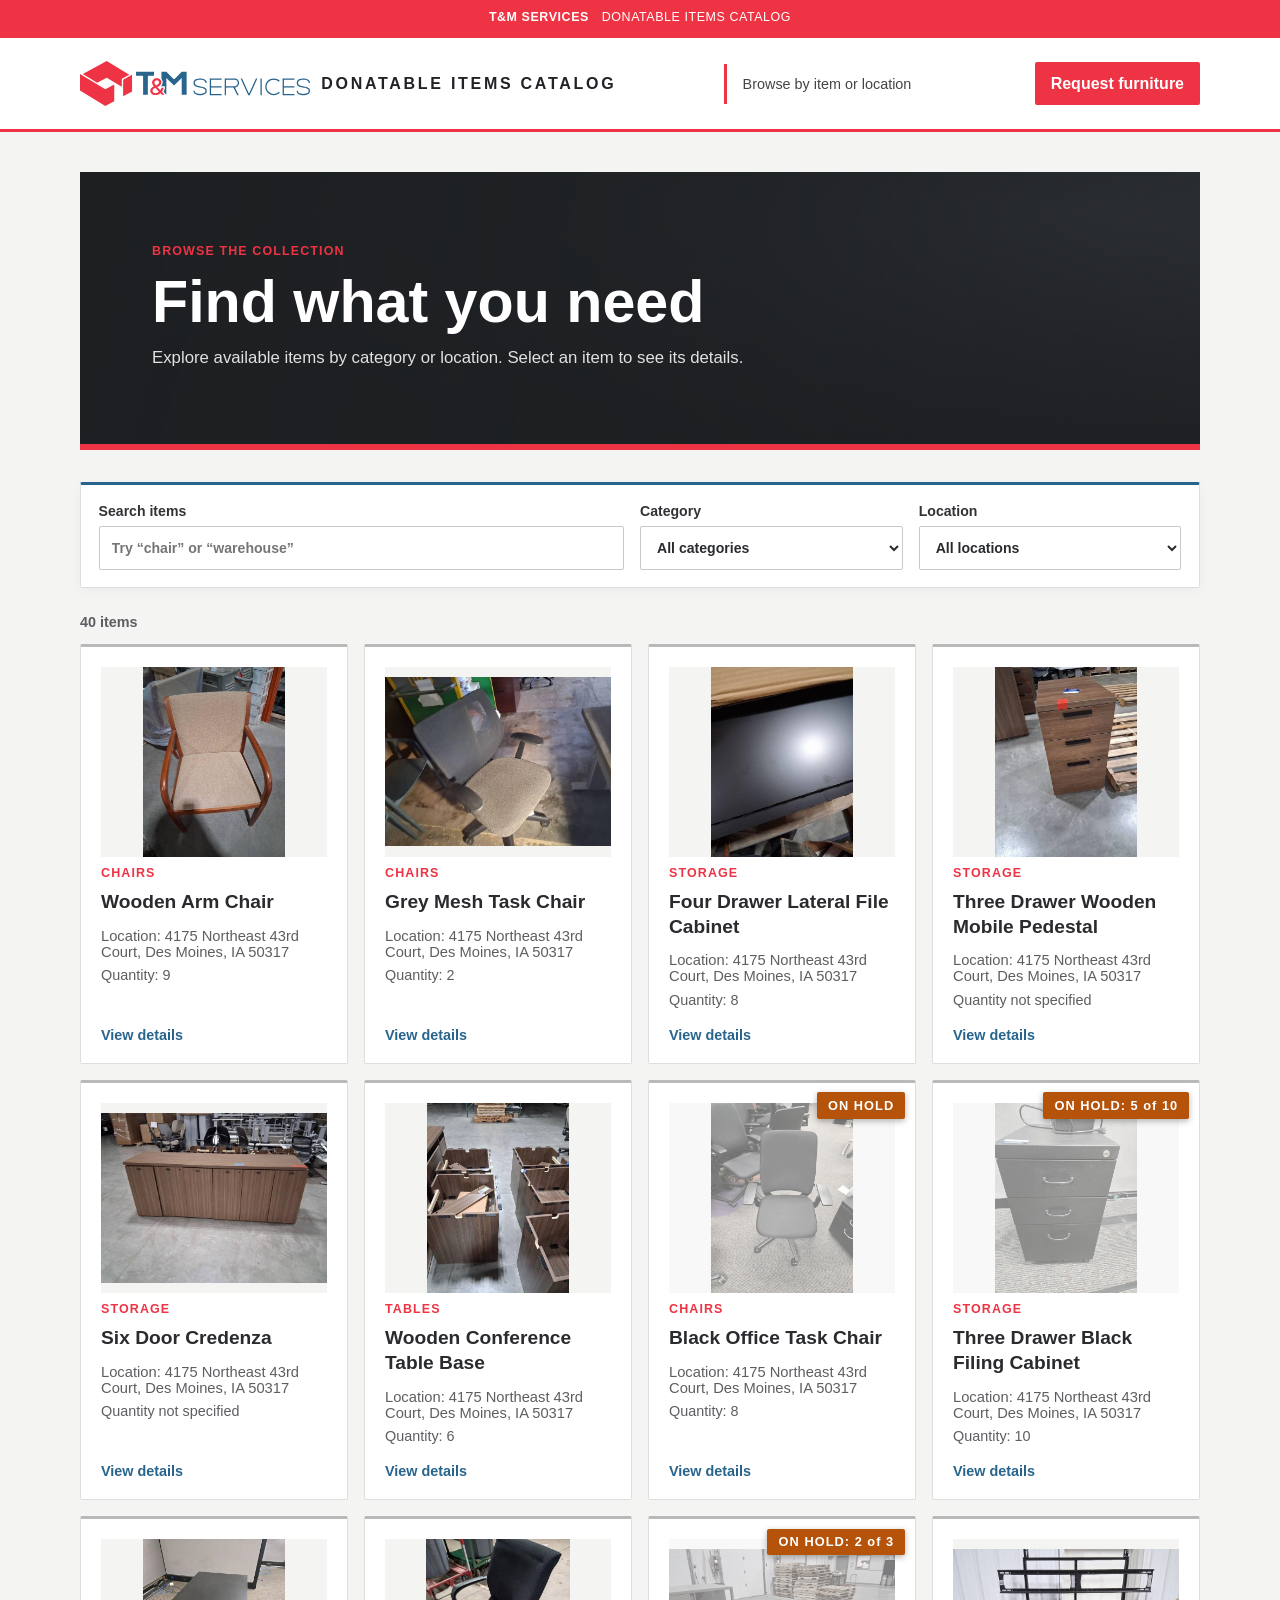
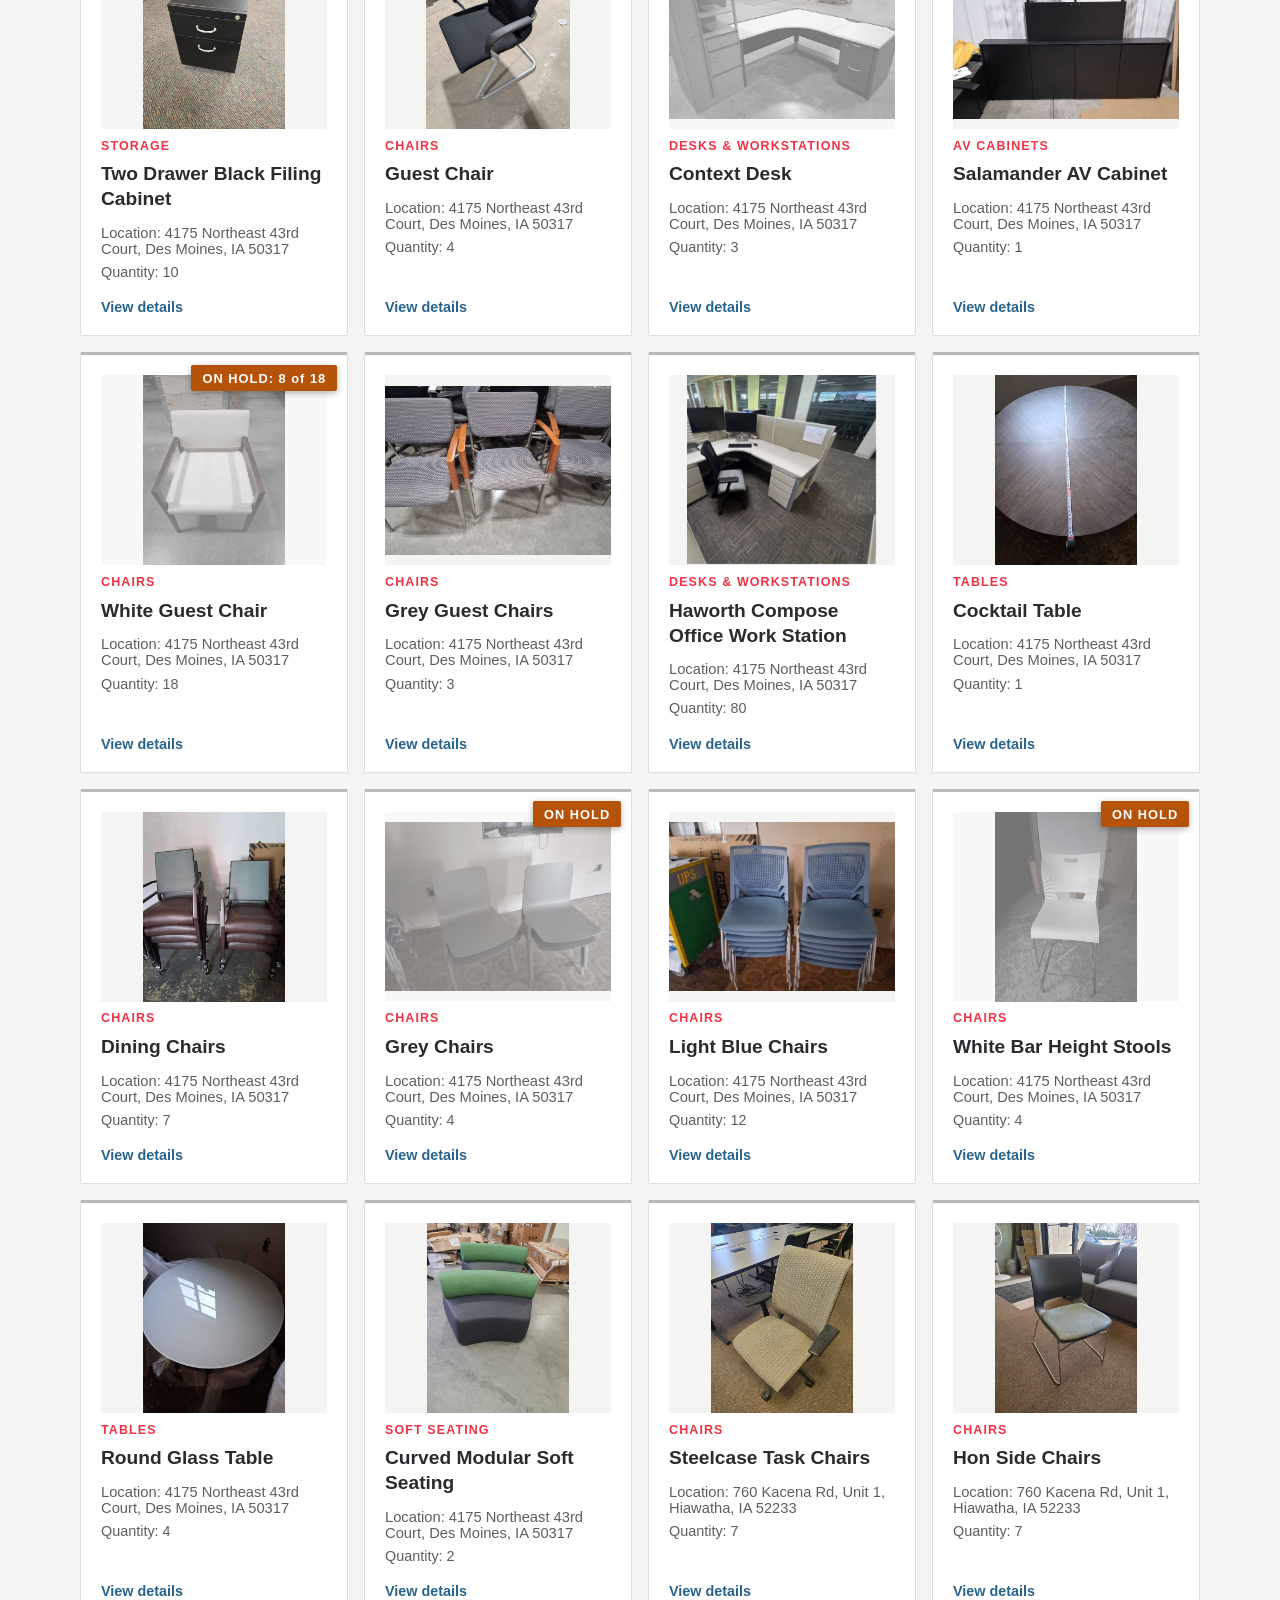
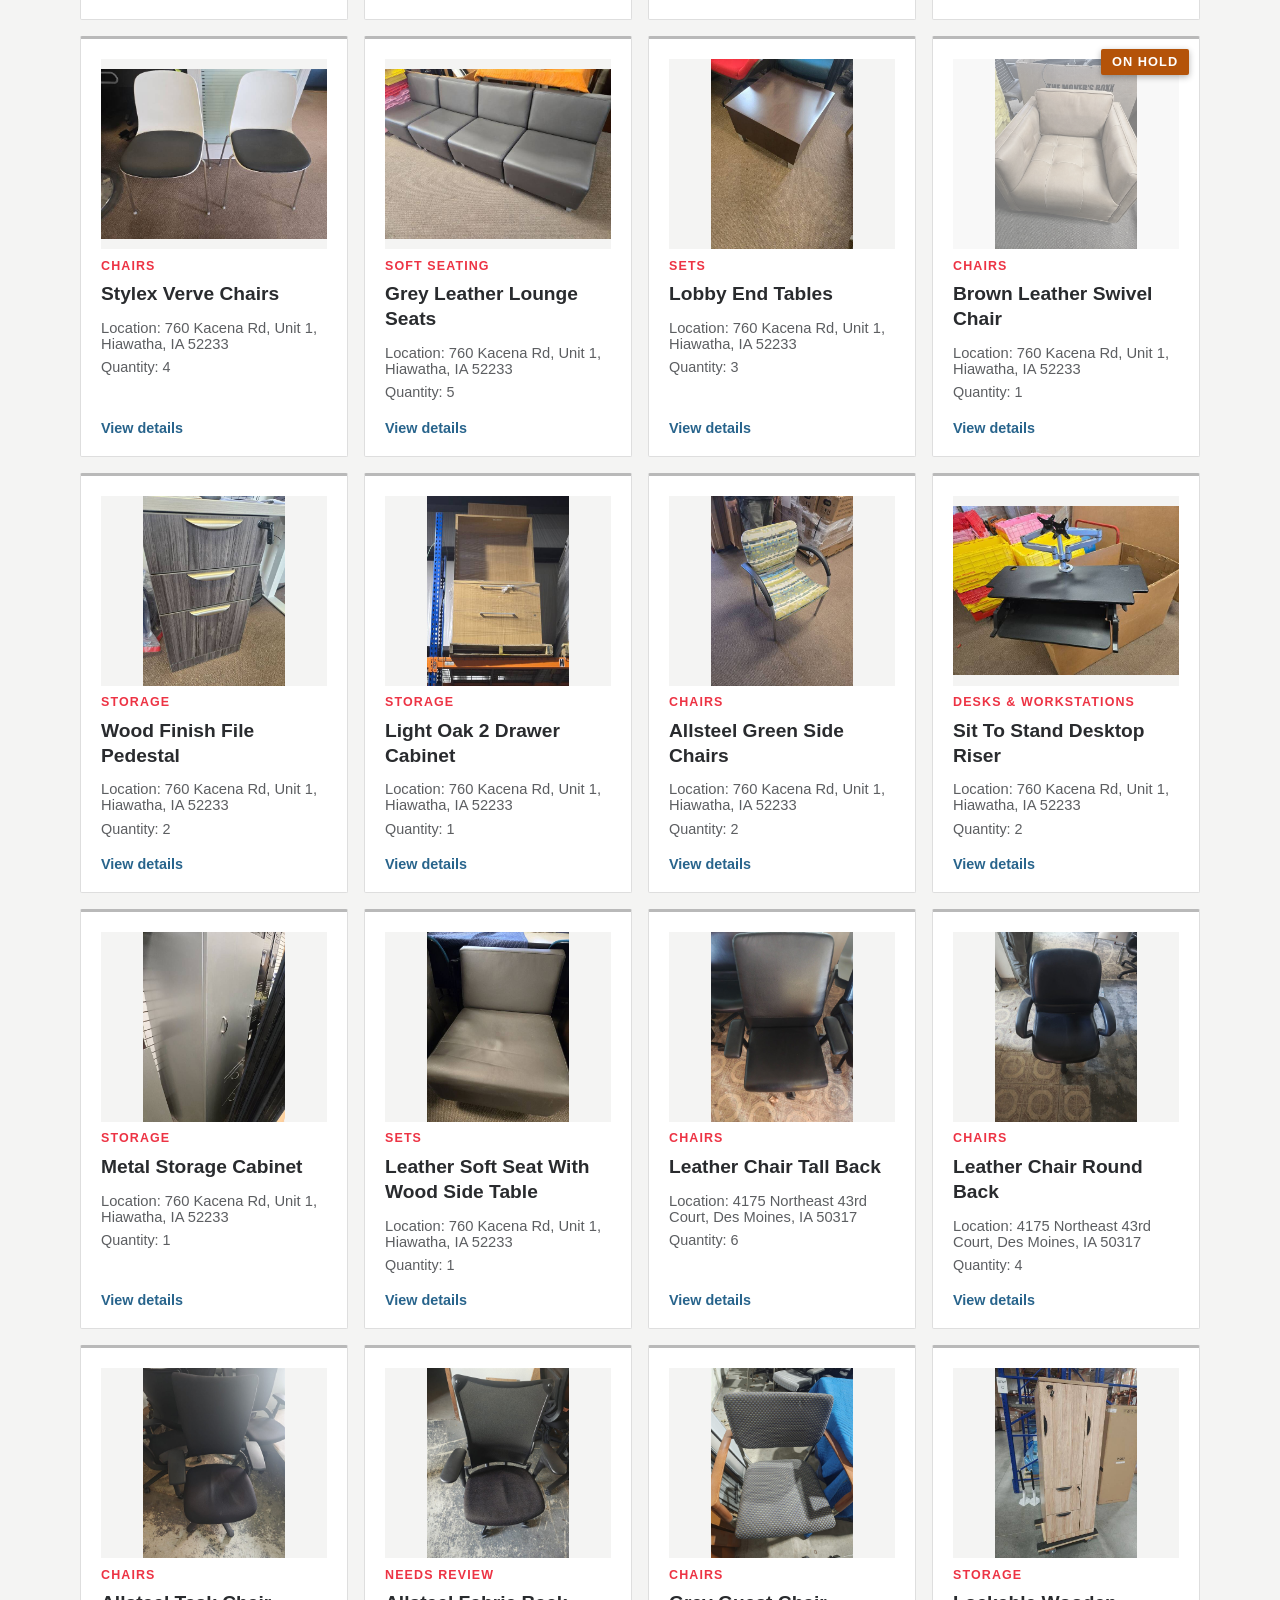
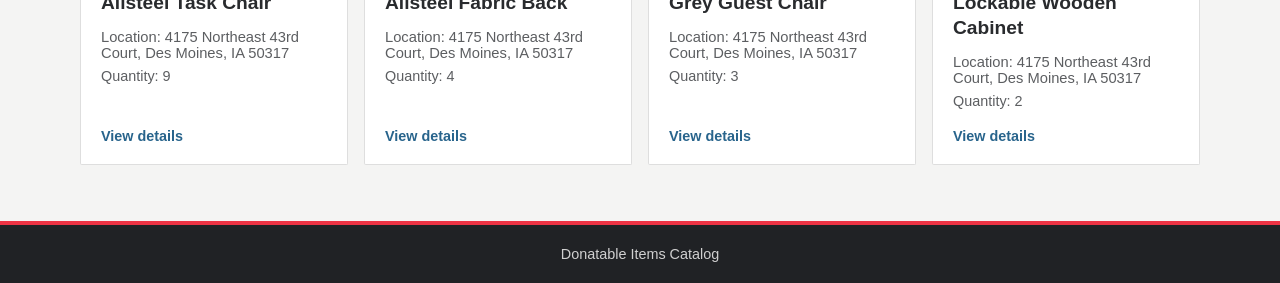
<file: index.html>
<!doctype html>
<html lang="en">
  <head>
    <meta charset="utf-8">
    <meta name="viewport" content="width=device-width, initial-scale=1">
    <meta name="description" content="Browse donatable items by category and location.">
    <title>Donatable Items Catalog</title>
    <link rel="stylesheet" href="styles.css">
    <script src="catalog.js" defer></script>
  </head>
  <body>
    <div class="announcement" aria-label="Catalog notice">T&amp;M SERVICES <span>DONATABLE ITEMS CATALOG</span></div>
    <header class="site-header">
      <a class="brand" href="./" aria-label="T and M Services Donatable Items Catalog">
        <img class="brand-logo" src="images/tm-logo.svg" alt="T&amp;M Services">
        <span class="brand-name">DONATABLE ITEMS CATALOG</span>
      </a>
      <span class="header-note">Browse by item or location</span>
      <a class="header-action" href="request.html">Request furniture</a>
    </header>

    <main class="page">
      <section id="catalog-view" aria-labelledby="page-title">
        <div class="intro">
          <p class="eyebrow">Browse the collection</p>
          <h1 id="page-title">Find what you need</h1>
          <p>Explore available items by category or location. Select an item to see its details.</p>
        </div>

        <div class="filters" aria-label="Catalog filters">
          <label class="search-field">
            <span>Search items</span>
            <input id="search-input" type="search" placeholder="Try “chair” or “warehouse”">
          </label>
          <label>
            <span>Category</span>
            <select id="category-filter">
              <option value="">All categories</option>
            </select>
          </label>
          <label>
            <span>Location</span>
            <select id="location-filter">
              <option value="">All locations</option>
            </select>
          </label>
        </div>

        <p id="result-count" class="result-count" aria-live="polite"></p>
        <div id="item-grid" class="item-grid"></div>
        <p id="empty-state" class="empty-state" hidden>No items match those filters. Try changing your search.</p>
      </section>

      <section id="detail-view" aria-live="polite" hidden></section>
    </main>

    <footer class="site-footer">
      <p>Donatable Items Catalog</p>
    </footer>
  </body>
</html>
</file>
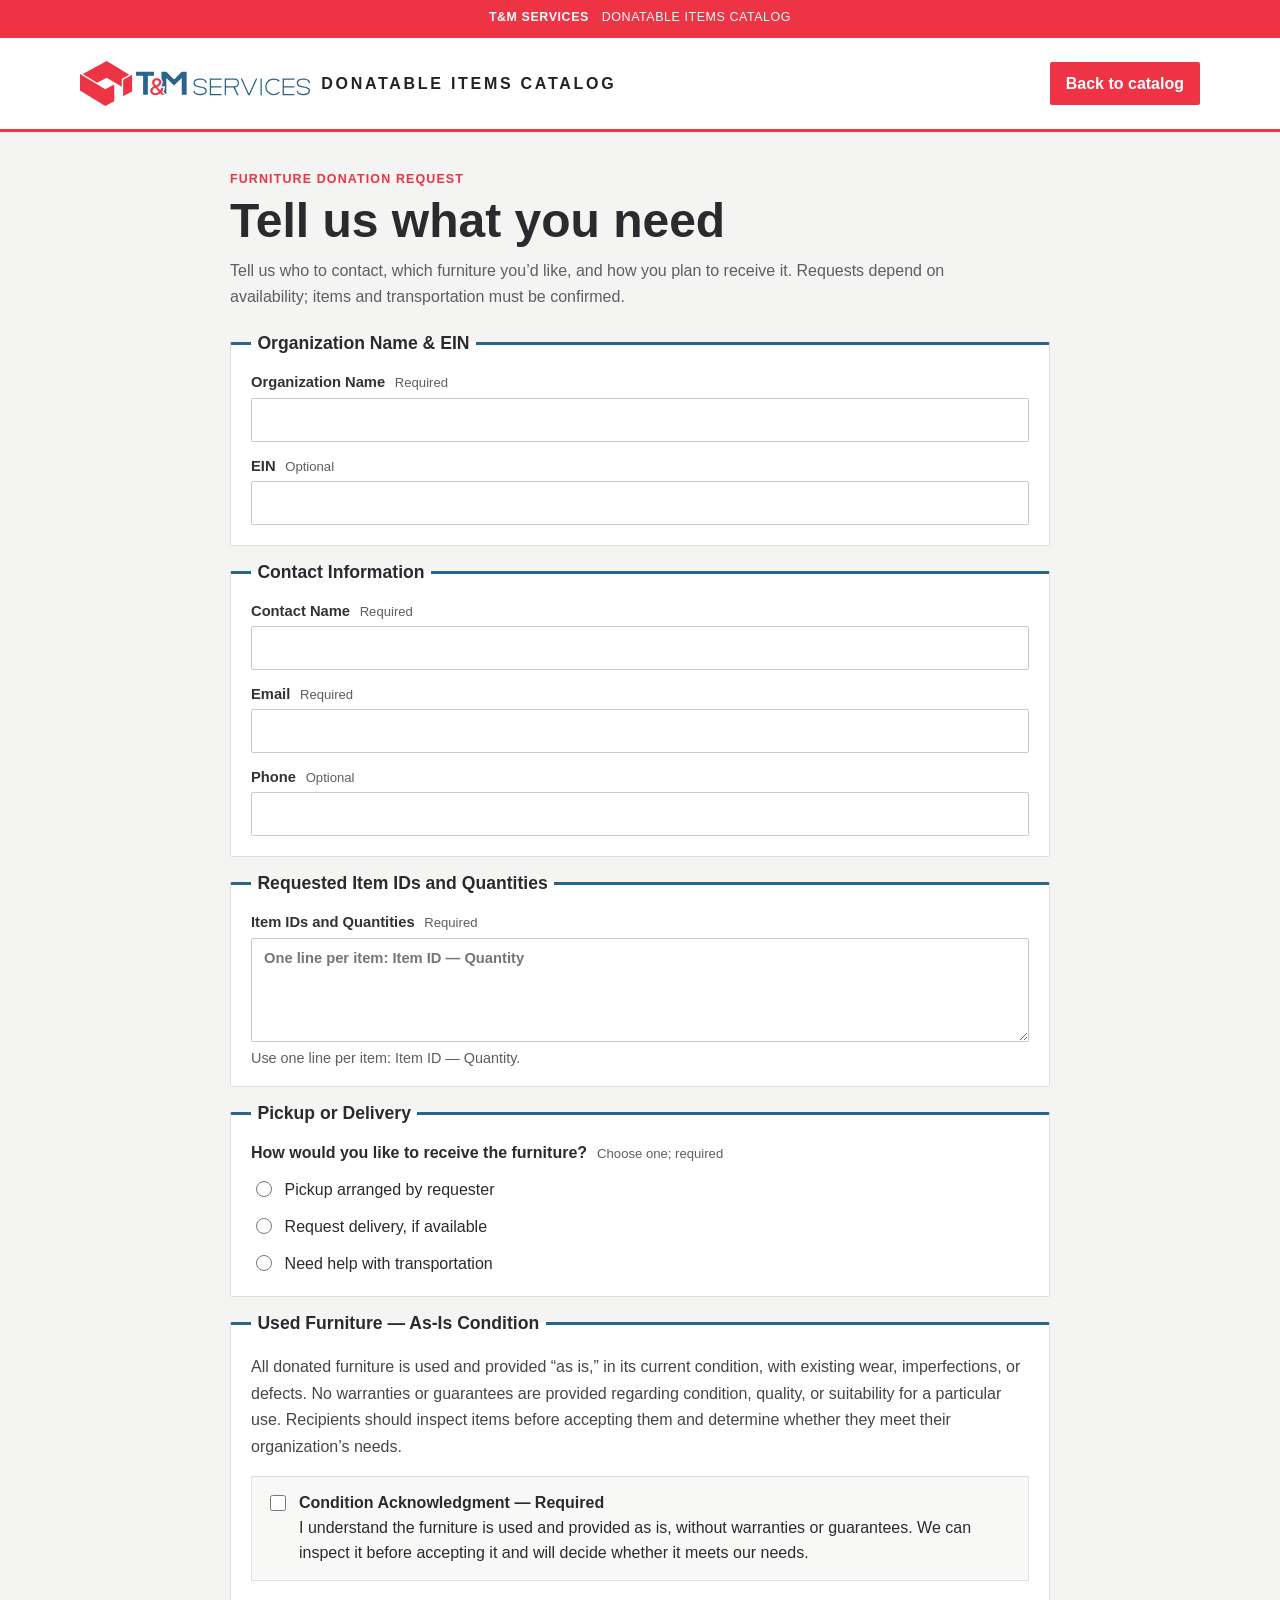
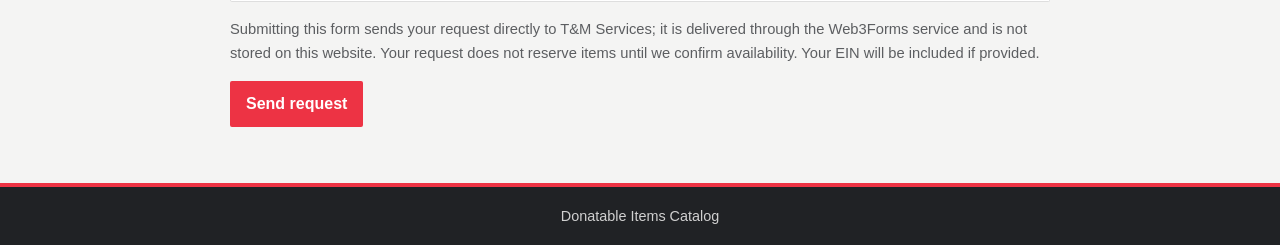
<file: request.html>
<!doctype html>
<html lang="en">
  <head>
    <meta charset="utf-8">
    <meta name="viewport" content="width=device-width, initial-scale=1">
    <meta name="description" content="Request donated furniture from T&M Services.">
    <title>Furniture Donation Request | T&amp;M Services</title>
    <link rel="stylesheet" href="styles.css">
    <script src="request.js" defer></script>
  </head>
  <body>
    <div class="announcement" aria-label="Catalog notice">T&amp;M SERVICES <span>DONATABLE ITEMS CATALOG</span></div>
    <header class="site-header">
      <a class="brand" href="./" aria-label="T and M Services Donatable Items Catalog">
        <img class="brand-logo" src="images/tm-logo.svg" alt="T&amp;M Services">
        <span class="brand-name">DONATABLE ITEMS CATALOG</span>
      </a>
      <a class="header-action" href="./">Back to catalog</a>
    </header>

    <main class="page request-page">
      <div class="request-intro">
        <p class="eyebrow">Furniture donation request</p>
        <h1>Tell us what you need</h1>
        <p>Tell us who to contact, which furniture you’d like, and how you plan to receive it. Requests depend on availability; items and transportation must be confirmed.</p>
      </div>

      <form id="request-form" class="request-form">
        <input type="checkbox" name="botcheck" tabindex="-1" autocomplete="off" style="display:none">
        <fieldset class="form-section">
          <legend>Organization Name &amp; EIN</legend>
          <label>
            <span>Organization Name <span class="required">Required</span></span>
            <input name="organizationName" type="text" autocomplete="organization" required>
          </label>
          <label>
            <span>EIN <span class="optional">Optional</span></span>
            <input name="ein" type="text" autocomplete="off">
          </label>
        </fieldset>

        <fieldset class="form-section">
          <legend>Contact Information</legend>
          <label>
            <span>Contact Name <span class="required">Required</span></span>
            <input name="contactName" type="text" autocomplete="name" required>
          </label>
          <label>
            <span>Email <span class="required">Required</span></span>
            <input name="email" type="email" autocomplete="email" required>
          </label>
          <label>
            <span>Phone <span class="optional">Optional</span></span>
            <input name="phone" type="tel" autocomplete="tel">
          </label>
        </fieldset>

        <fieldset class="form-section">
          <legend>Requested Item IDs and Quantities</legend>
          <label>
            <span>Item IDs and Quantities <span class="required">Required</span></span>
            <textarea name="items" rows="5" placeholder="One line per item: Item ID — Quantity" required></textarea>
          </label>
          <p class="field-help">Use one line per item: Item ID — Quantity.</p>
        </fieldset>

        <fieldset class="form-section">
          <legend>Pickup or Delivery</legend>
          <span class="field-label">How would you like to receive the furniture? <span class="required">Choose one; required</span></span>
          <div class="radio-options">
            <label><input name="receivingMethod" type="radio" value="Pickup arranged by requester" required> Pickup arranged by requester</label>
            <label><input name="receivingMethod" type="radio" value="Request delivery, if available" required> Request delivery, if available</label>
            <label><input name="receivingMethod" type="radio" value="Need help with transportation" required> Need help with transportation</label>
          </div>
          <label id="pickup-dates-field" hidden>
            <span>Preferred pickup dates <span class="optional">If picking up</span></span>
            <textarea name="preferredDates" rows="3" placeholder="List a date range and any preferred times."></textarea>
          </label>
          <label id="delivery-address-field" hidden>
            <span>Delivery address <span class="optional">If requesting delivery</span></span>
            <textarea name="deliveryAddress" rows="3" placeholder="Include any stairs or access restrictions. Delivery is not guaranteed."></textarea>
          </label>
        </fieldset>

        <fieldset class="form-section condition-section">
          <legend>Used Furniture — As-Is Condition</legend>
          <p>All donated furniture is used and provided “as is,” in its current condition, with existing wear, imperfections, or defects. No warranties or guarantees are provided regarding condition, quality, or suitability for a particular use. Recipients should inspect items before accepting them and determine whether they meet their organization’s needs.</p>
          <label class="checkbox-option">
            <input name="conditionAcknowledgment" type="checkbox" required>
            <span><strong>Condition Acknowledgment — Required</strong><br>I understand the furniture is used and provided as is, without warranties or guarantees. We can inspect it before accepting it and will decide whether it meets our needs.</span>
          </label>
        </fieldset>

        <p class="email-notice">Submitting this form sends your request directly to T&amp;M Services; it is delivered through the Web3Forms service and is not stored on this website. Your request does not reserve items until we confirm availability. Your EIN will be included if provided.</p>
        <button class="submit-button" type="submit">Send request</button>
        <p id="submission-message" class="submission-message" role="status" aria-live="polite" hidden></p>
      </form>
    </main>

    <footer class="site-footer">
      <p>Donatable Items Catalog</p>
    </footer>
  </body>
</html>
</file>
<file: styles.css>
:root {
  color-scheme: light;
  font-family: Arial, Helvetica, sans-serif;
  color: #292b2e;
  background: #f4f4f3;
  font-synthesis: none;
  text-rendering: optimizeLegibility;
  --tm-red: #ed3344;
  --tm-blue: #28648c;
  --tm-charcoal: #202225;
}

* {
  box-sizing: border-box;
}

body {
  min-width: 320px;
  min-height: 100vh;
  margin: 0;
}

a {
  color: inherit;
}

.announcement {
  min-height: 38px;
  padding: 0.65rem 1rem;
  color: #fff;
  background: var(--tm-red);
  font-size: 0.78rem;
  font-weight: 800;
  letter-spacing: 0.045em;
  text-align: center;
}

.announcement span {
  margin-left: 0.55rem;
  font-weight: 500;
}

.site-header {
  display: flex;
  min-height: 94px;
  align-items: center;
  justify-content: space-between;
  gap: 1.5rem;
  padding: 1.4rem max(1.25rem, calc((100% - 1120px) / 2));
  color: var(--tm-charcoal);
  background: #fff;
  border-bottom: 3px solid var(--tm-red);
}

.brand {
  display: inline-flex;
  align-items: center;
  gap: 0.7rem;
  text-decoration: none;
}

.brand-logo {
  display: block;
  width: clamp(150px, 22vw, 230px);
  height: auto;
}

.brand-mark {
  color: #fff;
  font-size: 1.75rem;
  font-weight: 900;
  letter-spacing: -0.1em;
}

.brand-name {
  display: grid;
  gap: 0.22rem;
  font-size: 1rem;
  font-weight: 700;
  letter-spacing: 0.17em;
}

.brand-name small {
  color: #5a5d62;
  font-size: 0.59rem;
  letter-spacing: 0.1em;
}

.header-note {
  padding: 0.75rem 1rem;
  border-left: 3px solid var(--tm-red);
  color: #444;
  font-size: 0.9rem;
}

.header-action,
.submit-button {
  display: inline-block;
  padding: 0.8rem 1rem;
  border: 0;
  border-radius: 2px;
  color: #fff;
  background: var(--tm-red);
  font: inherit;
  font-weight: 700;
  text-align: center;
  text-decoration: none;
  cursor: pointer;
}

.header-action:hover,
.submit-button:hover {
  background: #c92434;
}

.header-action:focus-visible,
.submit-button:focus-visible,
.request-form input:focus-visible,
.request-form textarea:focus-visible {
  outline: 3px solid #65a2cb;
  outline-offset: 2px;
}

.page {
  width: min(1120px, calc(100% - 2.5rem));
  min-height: calc(100vh - 210px);
  margin: 0 auto;
  padding: 2.5rem 0 3.5rem;
}

.intro {
  position: relative;
  overflow: hidden;
  max-width: none;
  margin-bottom: 2rem;
  padding: clamp(2rem, 6vw, 4.5rem);
  border-bottom: 6px solid var(--tm-red);
  color: #fff;
  background:
    linear-gradient(105deg, rgb(29 31 34 / 97%) 0%, rgb(29 31 34 / 91%) 55%, rgb(29 31 34 / 76%) 100%),
    radial-gradient(ellipse at 90% 15%, #59636b 0, #34383c 44%, #202225 75%);
}

.eyebrow,
.item-category {
  color: var(--tm-red);
  font-size: 0.78rem;
  font-weight: 700;
  letter-spacing: 0.09em;
  text-transform: uppercase;
}

.intro .eyebrow {
  margin: 0 0 0.8rem;
}

h1 {
  margin: 0;
  font-size: clamp(2.2rem, 5vw, 3.7rem);
  font-weight: 800;
  line-height: 1.04;
}

.intro > p:last-child {
  margin: 0.8rem 0 0;
  color: #e1e1e1;
  font-size: 1.05rem;
  line-height: 1.6;
}

.filters {
  display: grid;
  grid-template-columns: minmax(220px, 2fr) minmax(180px, 1fr) minmax(180px, 1fr);
  gap: 1rem;
  padding: 1.1rem;
  border: 1px solid #dedede;
  border-top: 3px solid var(--tm-blue);
  border-radius: 2px;
  background: #fff;
  box-shadow: 0 3px 12px rgb(0 0 0 / 4%);
}

.filters label {
  display: grid;
  gap: 0.45rem;
  color: #303236;
  font-size: 0.88rem;
  font-weight: 600;
}

.filters input,
.filters select {
  width: 100%;
  min-height: 44px;
  padding: 0.65rem 0.75rem;
  border: 1px solid #c9c9c9;
  border-radius: 2px;
  color: #292b2e;
  background: #fff;
  font: inherit;
}

.filters input:focus,
.filters select:focus,
.item-card:focus-visible,
.back-link:focus-visible {
  outline: 3px solid var(--tm-blue);
  outline-offset: 2px;
}

.result-count {
  margin: 1.6rem 0 0.85rem;
  color: #5c5e61;
  font-size: 0.9rem;
  font-weight: 600;
}

.item-grid {
  display: grid;
  grid-template-columns: repeat(auto-fit, minmax(235px, 1fr));
  gap: 1rem;
}

.item-card {
  display: flex;
  min-height: 190px;
  flex-direction: column;
  align-items: flex-start;
  padding: 1.25rem;
  border: 1px solid #dedede;
  border-top: 3px solid #b9b9b9;
  border-radius: 2px;
  background: #fff;
  text-decoration: none;
  transition: border-color 140ms ease, transform 140ms ease, box-shadow 140ms ease;
}

.item-card:hover {
  transform: translateY(-2px);
  border-top-color: var(--tm-red);
  box-shadow: 0 8px 20px rgb(0 0 0 / 10%);
}

.item-card h2 {
  margin: 0.6rem 0 0.8rem;
  font-size: 1.2rem;
  line-height: 1.3;
}

.item-location {
  margin: 0;
  color: #5c5e61;
  font-size: 0.92rem;
}

.item-image {
  order: -1;
  width: 100%;
  height: 190px;
  margin-bottom: 0.6rem;
  background: #f4f4f3;
  object-fit: contain;
}

.item-quantity {
  margin: 0.45rem 0 0;
  color: #5c5e61;
  font-size: 0.9rem;
}

.item-action {
  margin-top: auto;
  padding-top: 1.2rem;
  color: var(--tm-blue);
  font-size: 0.9rem;
  font-weight: 700;
}

.empty-state {
  padding: 2rem;
  border: 1px dashed #b7b7b7;
  color: #5c5e61;
  text-align: center;
}

.back-link {
  display: inline-block;
  margin-bottom: 2rem;
  color: var(--tm-blue);
  font-weight: 700;
  text-decoration: none;
}

.back-link:hover {
  text-decoration: underline;
}

.detail-panel {
  max-width: 720px;
  padding: clamp(1.5rem, 5vw, 3rem);
  border: 1px solid #dedede;
  border-top: 5px solid var(--tm-red);
  border-radius: 2px;
  background: #fff;
  box-shadow: 0 5px 18px rgb(0 0 0 / 6%);
}

.detail-panel .eyebrow {
  margin: 0 0 0.7rem;
}

.detail-panel h1 {
  font-size: clamp(1.8rem, 5vw, 2.7rem);
}

.detail-location {
  margin: 1.2rem 0 0;
  font-weight: 600;
}

.detail-description {
  margin: 0.8rem 0 0;
  color: #5c5e61;
  line-height: 1.7;
}

.detail-images {
  display: grid;
  grid-template-columns: repeat(auto-fit, minmax(min(100%, 180px), 1fr));
  gap: 0.75rem;
  margin-top: 1.5rem;
}

.detail-images img {
  width: 100%;
  height: 240px;
  background: #f4f4f3;
  object-fit: contain;
}

.request-page {
  max-width: 820px;
}

.request-intro {
  margin-bottom: 1.5rem;
}

.request-intro .eyebrow {
  margin: 0 0 0.6rem;
}

.request-intro h1 {
  font-size: clamp(2rem, 5vw, 3rem);
}

.request-intro > p:last-child {
  max-width: 720px;
  margin: 0.8rem 0 0;
  color: #5c5e61;
  line-height: 1.6;
}

.request-form {
  display: grid;
  gap: 1rem;
}

.form-section {
  display: grid;
  gap: 1rem;
  min-width: 0;
  margin: 0;
  padding: 1.25rem;
  border: 1px solid #dedede;
  border-top: 3px solid var(--tm-blue);
  border-radius: 2px;
  background: #fff;
}

.form-section legend {
  padding: 0 0.4rem;
  font-size: 1.1rem;
  font-weight: 700;
}

.form-section > label:not(.checkbox-option) {
  display: grid;
  gap: 0.45rem;
  color: #303236;
  font-size: 0.92rem;
  font-weight: 600;
}

.request-form input:not([type="radio"]):not([type="checkbox"]),
.request-form textarea {
  width: 100%;
  min-height: 44px;
  padding: 0.7rem 0.75rem;
  border: 1px solid #c9c9c9;
  border-radius: 2px;
  color: #292b2e;
  background: #fff;
  font: inherit;
}

.request-form textarea {
  resize: vertical;
}

.required,
.optional {
  margin-left: 0.35rem;
  color: #5c5e61;
  font-size: 0.82rem;
  font-weight: 400;
}

.field-help {
  margin: -0.5rem 0 0;
  color: #5c5e61;
  font-size: 0.9rem;
}

.field-label {
  font-weight: 600;
}

.radio-options {
  display: grid;
  gap: 0.75rem;
}

.radio-options label,
.checkbox-option {
  display: flex;
  align-items: flex-start;
  gap: 0.6rem;
  line-height: 1.55;
}

.radio-options input,
.checkbox-option input {
  flex: 0 0 auto;
  width: 1rem;
  height: 1rem;
  margin-top: 0.2rem;
  accent-color: var(--tm-blue);
}

.condition-section > p {
  margin: 0;
  color: #44464a;
  line-height: 1.65;
}

.checkbox-option {
  padding: 0.9rem;
  border: 1px solid #dedede;
  background: #f8f8f7;
}

.email-notice {
  margin: 0;
  color: #5c5e61;
  font-size: 0.92rem;
  line-height: 1.6;
}

.submit-button {
  justify-self: start;
  min-height: 46px;
  font-size: 1rem;
}

.submission-message {
  margin: 0;
  padding: 1rem;
  border-left: 4px solid var(--tm-blue);
  background: #fff;
  line-height: 1.55;
}

.site-footer {
  padding: 1.3rem 1.25rem;
  border-top: 4px solid var(--tm-red);
  color: #d0d0d0;
  background: var(--tm-charcoal);
  font-size: 0.9rem;
  text-align: center;
}

.site-footer p {
  margin: 0;
}

[hidden] {
  display: none !important;
}

@media (max-width: 700px) {
  .site-header {
    min-height: 82px;
  }

  .header-note {
    display: none;
  }

  .page {
    padding: 1.5rem 0 2.5rem;
  }

  .intro {
    margin-bottom: 1.4rem;
  }

  .filters {
    grid-template-columns: 1fr;
  }
}

.item-card {
  position: relative;
}

.item-card.is-on-hold .item-image {
  opacity: 0.55;
  filter: grayscale(0.6);
}

.hold-badge,
.hold-notice {
  display: inline-block;
  padding: 0.35rem 0.7rem;
  border-radius: 2px;
  color: #fff;
  background: #b45309;
  font-size: 0.8rem;
  font-weight: 800;
  letter-spacing: 0.08em;
}

.hold-badge {
  position: absolute;
  top: 0.6rem;
  right: 0.6rem;
  z-index: 1;
  box-shadow: 0 2px 6px rgba(0, 0, 0, 0.3);
}

.hold-notice {
  display: block;
  margin: 0.5rem 0;
  padding: 0.7rem 1rem;
  letter-spacing: 0.02em;
}
</file>
